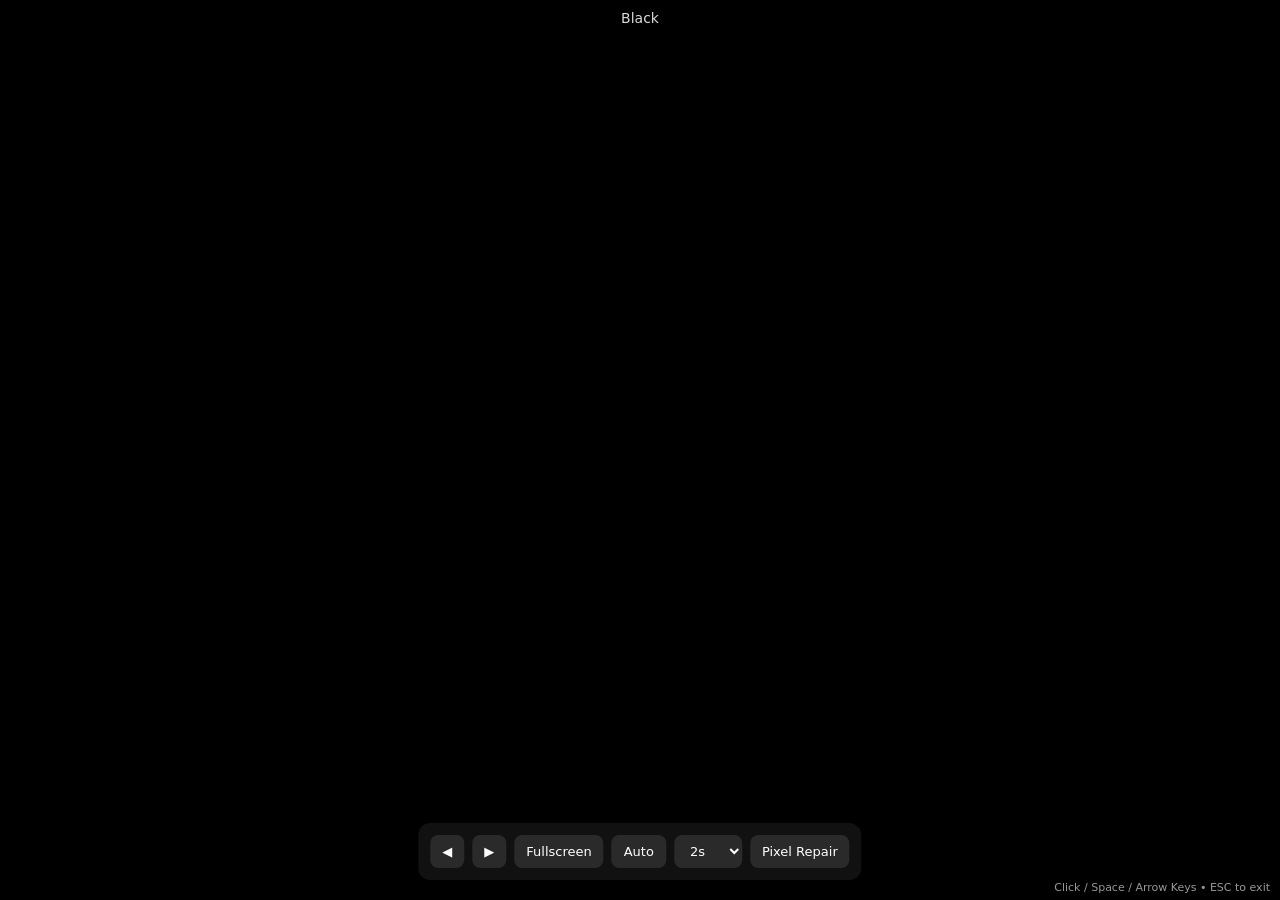
<file: dead-pixel-tester.html>
<!DOCTYPE html>
<html lang="en">
<head>
<meta charset="UTF-8">
<meta name="viewport" content="width=device-width, initial-scale=1.0">
<title>Dead Pixel Tester – Screen Test Tool</title>

<style>
:root {
  --panel-bg: rgba(20, 20, 20, 0.85);
  --btn-bg: #2a2a2a;
  --btn-hover: #444;
  --text: #ffffff;
}

* {
  box-sizing: border-box;
  margin: 0;
  padding: 0;
  font-family: system-ui, -apple-system, BlinkMacSystemFont, sans-serif;
}

body {
  background: black;
  color: var(--text);
  overflow: hidden;
}

/* Test Area */
#testArea {
  width: 100vw;
  height: 100vh;
  background: black;
  transition: background 0.25s ease;
}

/* Color Label */
#colorLabel {
  position: fixed;
  top: 10px;
  left: 50%;
  transform: translateX(-50%);
  font-size: 14px;
  opacity: 0.85;
  z-index: 20;
}

/* Control Panel */
#controls {
  position: fixed;
  bottom: 20px;
  left: 50%;
  transform: translateX(-50%);
  background: var(--panel-bg);
  padding: 12px;
  border-radius: 12px;
  display: flex;
  gap: 8px;
  flex-wrap: wrap;
  z-index: 20;
}

button, select {
  background: var(--btn-bg);
  color: var(--text);
  border: none;
  padding: 8px 12px;
  border-radius: 8px;
  cursor: pointer;
  font-size: 13px;
}

button:hover, select:hover {
  background: var(--btn-hover);
}

/* Pixel Repair Box */
#repairBox {
  position: fixed;
  width: 120px;
  height: 120px;
  top: 40%;
  left: 40%;
  display: none;
  cursor: move;
  z-index: 30;
}

/* Fullscreen Hint */
#hint {
  position: fixed;
  bottom: 6px;
  right: 10px;
  font-size: 11px;
  opacity: 0.6;
}
</style>
</head>

<body>

<div id="testArea"></div>
<div id="colorLabel">Black</div>

<div id="controls">
  <button onclick="prevColor()">◀</button>
  <button onclick="nextColor()">▶</button>
  <button onclick="toggleFullscreen()">Fullscreen</button>
  <button onclick="toggleAuto()">Auto</button>
  <select id="intervalSelect">
    <option value="2000">2s</option>
    <option value="5000">5s</option>
    <option value="10000">10s</option>
  </select>
  <button onclick="toggleRepair()">Pixel Repair</button>
</div>

<div id="repairBox"></div>
<div id="hint">Click / Space / Arrow Keys • ESC to exit</div>

<script>
const colors = [
  { name: "Black", value: "#000000" },
  { name: "White", value: "#ffffff" },
  { name: "Red", value: "#ff0000" },
  { name: "Green", value: "#00ff00" },
  { name: "Blue", value: "#0000ff" },
  { name: "Yellow", value: "#ffff00" },
  { name: "Cyan", value: "#00ffff" },
  { name: "Magenta", value: "#ff00ff" }
];

let index = 0;
let autoTimer = null;
let repairTimer = null;
let repairColor = 0;

const testArea = document.getElementById("testArea");
const label = document.getElementById("colorLabel");
const repairBox = document.getElementById("repairBox");

function applyColor() {
  testArea.style.background = colors[index].value;
  label.textContent = colors[index].name;
  label.style.color = index === 0 ? "#fff" : "#000";
}

function nextColor() {
  index = (index + 1) % colors.length;
  applyColor();
}

function prevColor() {
  index = (index - 1 + colors.length) % colors.length;
  applyColor();
}

function toggleFullscreen() {
  if (!document.fullscreenElement) {
    document.documentElement.requestFullscreen();
  } else {
    document.exitFullscreen();
  }
}

function toggleAuto() {
  if (autoTimer) {
    clearInterval(autoTimer);
    autoTimer = null;
  } else {
    const interval = document.getElementById("intervalSelect").value;
    autoTimer = setInterval(nextColor, interval);
  }
}

function toggleRepair() {
  if (repairTimer) {
    clearInterval(repairTimer);
    repairTimer = null;
    repairBox.style.display = "none";
  } else {
    repairBox.style.display = "block";
    repairTimer = setInterval(() => {
      const rgb = ["#ff0000", "#00ff00", "#0000ff"];
      repairBox.style.background = rgb[repairColor % 3];
      repairColor++;
    }, 80);
  }
}

/* Click anywhere to change color */
testArea.addEventListener("click", nextColor);

/* Keyboard controls */
document.addEventListener("keydown", e => {
  if (e.key === "ArrowRight" || e.key === " ") nextColor();
  if (e.key === "ArrowLeft") prevColor();
});

/* Drag repair box */
let drag = false;
repairBox.addEventListener("mousedown", () => drag = true);
document.addEventListener("mouseup", () => drag = false);
document.addEventListener("mousemove", e => {
  if (drag) {
    repairBox.style.left = e.clientX - 60 + "px";
    repairBox.style.top = e.clientY - 60 + "px";
  }
});

applyColor();
</script>

</body>
</html>
</file>
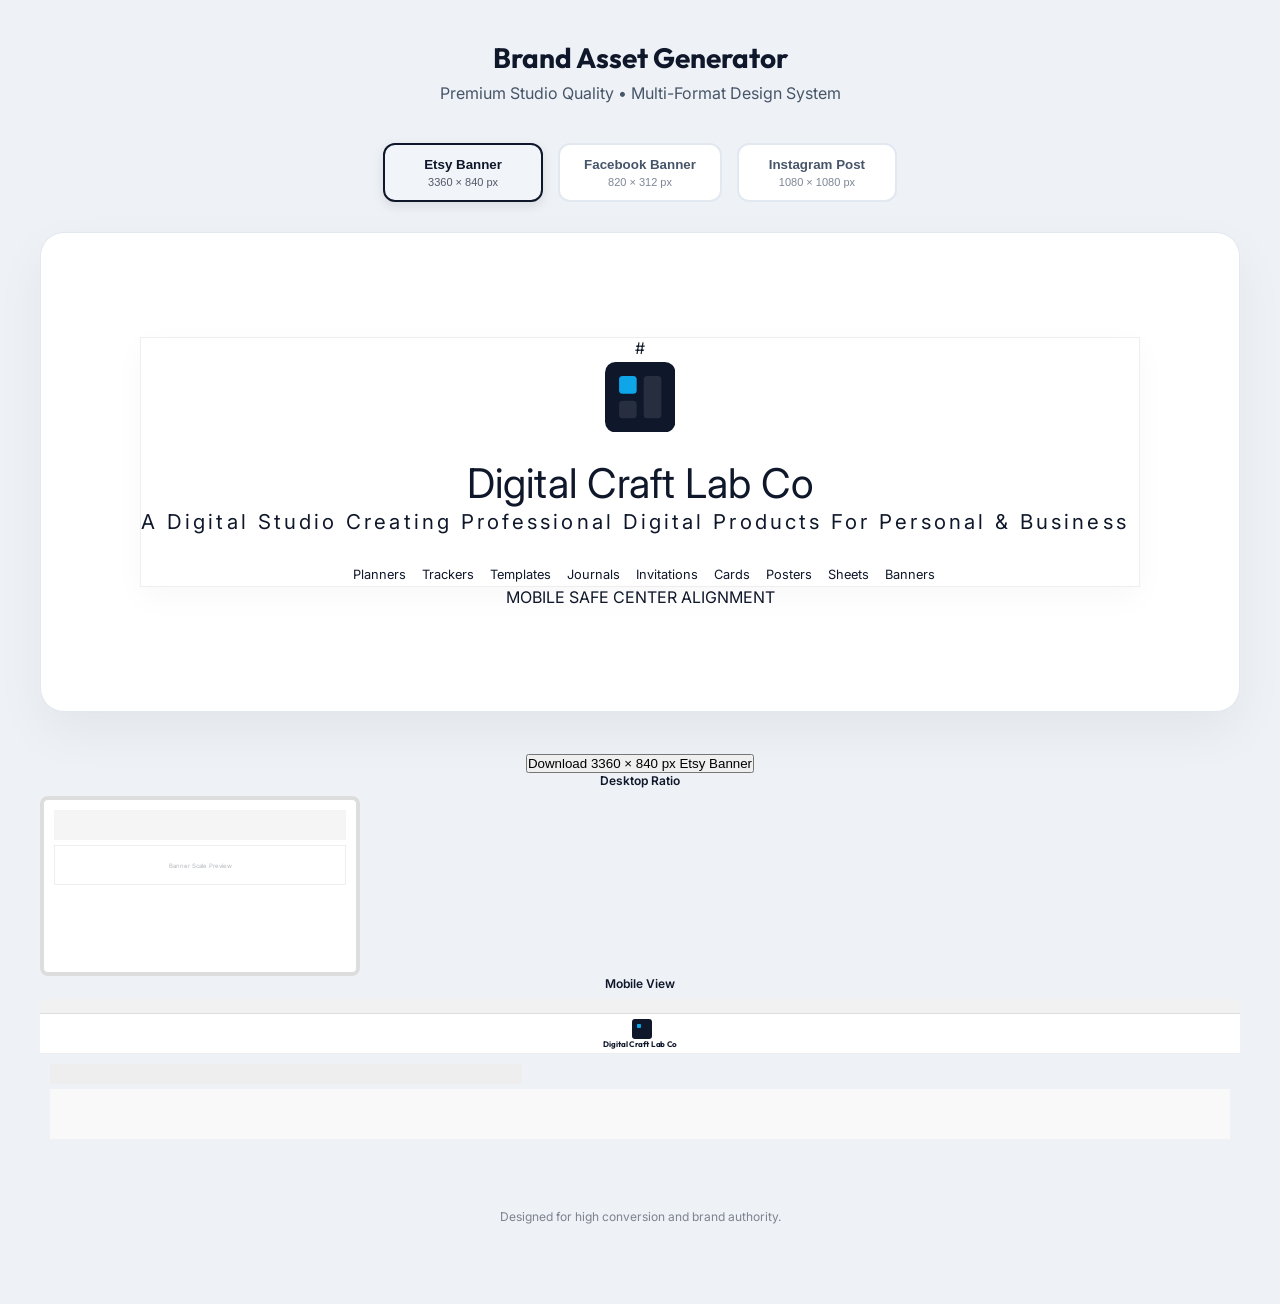
<file: etsy-banner-designer.html>
<!DOCTYPE html>
<html lang="en">

<head>
    <meta charset="UTF-8">
    <meta name="viewport" content="width=device-width, initial-scale=1.0">
    <title>Etsy Banner Designer | Digital Craft Lab Co</title>
    <link rel="preconnect" href="https://fonts.googleapis.com">
    <link rel="preconnect" href="https://fonts.gstatic.com" crossorigin>
    <link
        href="https://fonts.googleapis.com/css2?family=Outfit:wght@300;400;600;700&family=Inter:wght@400;500;600&display=swap"
        rel="stylesheet">
    <style>
        :root {
            --navy: #0F172A;
            --accent: #0EA5E9;
            --white: #FFFFFF;
            --bg: #F8FAFC;
            --gray-200: #E2E8F0;
            --gray-600: #475569;
        }

        * {
            margin: 0;
            padding: 0;
            box-sizing: border-box;
        }

        body {
            font-family: 'Inter', sans-serif;
            background: #EEF2F6;
            padding: 40px;
            color: var(--navy);
            display: flex;
            flex-direction: column;
            align-items: center;
        }

        .ui-container {
            max-width: 1200px;
            width: 100%;
            text-align: center;
        }

        header {
            margin-bottom: 40px;
        }

        h1 {
            font-family: 'Outfit', sans-serif;
            font-size: 28px;
            margin-bottom: 8px;
        }

        p.subtitle {
            color: var(--gray-600);
            font-size: 16px;
        }

        /* Mobile Banner Crop (Original Helper) */
        .mobile-banner-crop {
            width: 100%;
            height: 60px;
            background: #fff;
            border-bottom: 1px solid #ddd;
            display: flex;
            align-items: center;
            justify-content: center;
            transform: scale(0.6);
        }

        canvas {
            display: none;
        }

        .format-selector {
            display: flex;
            justify-content: center;
            gap: 15px;
            margin-bottom: 30px;
        }

        .format-btn {
            background: white;
            border: 2px solid var(--gray-200);
            padding: 12px 24px;
            border-radius: 12px;
            cursor: pointer;
            font-weight: 600;
            transition: 0.3s;
            color: var(--gray-600);
            display: flex;
            flex-direction: column;
            align-items: center;
            gap: 4px;
            min-width: 160px;
        }

        .format-btn:hover {
            border-color: var(--accent);
            transform: translateY(-2px);
        }

        .format-btn span:last-child {
            font-size: 11px;
            font-weight: 400;
            opacity: 0.7;
        }

        .format-btn.active {
            border-color: var(--navy);
            color: var(--navy);
            background: #f1f5f9;
            box-shadow: 0 4px 12px rgba(15, 23, 42, 0.1);
        }

        /* Banner Preview Window (Dynamic) */
        .banner-preview-wrapper {
            width: 100%;
            background: white;
            padding: 60px 40px;
            border-radius: 24px;
            box-shadow: 0 20px 50px rgba(0, 0, 0, 0.05);
            margin-bottom: 40px;
            overflow: hidden;
            border: 1px solid var(--gray-200);
            display: flex;
            flex-direction: column;
            align-items: center;
            min-height: 480px;
            justify-content: center;
        }

        .banner-container {
            position: relative;
            background: var(--white);
            border: 1px solid #eee;
            box-shadow: 0 10px 30px rgba(0, 0, 0, 0.03);
            overflow: hidden;
            display: flex;
            flex-direction: column;
            align-items: center;
            justify-content: center;
            transition: all 0.5s cubic-bezier(0.4, 0, 0.2, 1);
        }

        /* Aspect Ratios for Preview - Responsive Scaling */
        .ratio-etsy {
            width: 100%;
            max-width: 1000px;
            aspect-ratio: 4 / 1;
        }

        .ratio-fb {
            width: 100%;
            max-width: 820px;
            aspect-ratio: 820 / 312;
        }

        .ratio-ig {
            width: 100%;
            max-width: 500px;
            aspect-ratio: 1 / 1;
        }

        .banner-preview-content {
            width: 100%;
            height: 100%;
            display: flex;
            flex-direction: column;
            align-items: center;
            justify-content: center;
            position: relative;
            z-index: 2;
        }

        #preview-tagline {
            text-align: center;
            max-width: 80%;
            line-height: 1.4;
        }

        .keyword-strip {
            display: flex;
            flex-wrap: nowrap;
            justify-content: center;
            gap: 8px;
            padding: 0 40px;
            width: 100%;
            overflow: hidden;
        }

        .keyword-strip span {
            white-space: nowrap;
        }

        #device-preview-section {
            transition: opacity 0.5s, transform 0.5s;
        }

        #device-preview-section.hidden {
            display: none !important;
            opacity: 0;
            pointer-events: none;
        }
    </style>
</head>

<body>

    <div class="ui-container">
        <header>
            <h1>Brand Asset Generator</h1>
            <p class="subtitle">Premium Studio Quality • Multi-Format Design System</p>
        </header>

        <div class="format-selector">
            <button class="format-btn active" onclick="setFormat('etsy')" id="btn-etsy">
                <span>Etsy Banner</span>
                <span>3360 × 840 px</span>
            </button>
            <button class="format-btn" onclick="setFormat('fb')" id="btn-fb">
                <span>Facebook Banner</span>
                <span>820 × 312 px</span>
            </button>
            <button class="format-btn" onclick="setFormat('ig')" id="btn-ig">
                <span>Instagram Post</span>
                <span>1080 × 1080 px</span>
            </button>
        </div>

        <div class="banner-preview-wrapper">
            <div class="banner-container ratio-etsy" id="banner-design">
                <div class="accent-line-top"></div>
                <div class="grid-detail">#</div>

                <div class="banner-preview-content">
                    <div class="banner-icon" id="preview-icon">
                        <svg viewBox="0 0 100 100" fill="none" xmlns="http://www.w3.org/2000/svg">
                            <rect width="100" height="100" rx="15" fill="#0F172A" />
                            <rect x="20" y="20" width="25" height="25" rx="5" fill="#0EA5E9" />
                            <rect x="55" y="20" width="25" height="60" rx="5" fill="white" fill-opacity="0.1" />
                            <rect x="20" y="55" width="25" height="25" rx="5" fill="white" fill-opacity="0.1" />
                        </svg>
                    </div>

                    <div class="banner-title" id="preview-title">Digital Craft Lab Co</div>
                    <div class="banner-tagline" id="preview-tagline">A Digital Studio Creating Professional Digital
                        Products For
                        Personal & Business Use</div>

                    <div class="keyword-strip" id="preview-keywords">
                        <div class="separator"></div>
                        <span>Planners</span>
                        <div class="separator"></div>
                        <span>Trackers</span>
                        <div class="separator"></div>
                        <span>Templates</span>
                        <div class="separator"></div>
                        <span>Journals</span>
                        <div class="separator"></div>
                        <span>Invitations</span>
                        <div class="separator"></div>
                        <span>Cards</span>
                        <div class="separator"></div>
                        <span>Posters</span>
                        <div class="separator"></div>
                        <span>Sheets</span>
                        <div class="separator"></div>
                        <span>Banners</span>
                    </div>
                </div>
            </div>
            <p class="safe-area-label" id="safe-area-text">MOBILE SAFE CENTER ALIGNMENT</p>
        </div>

        <button class="btn-download" onclick="exportCurrentFormat()">
            <span id="download-text">Download 3360 × 840 px Banner</span>
        </button>

        <div class="device-preview" id="device-preview-section">
            <div style="text-align: center;">
                <p style="font-size: 12px; margin-bottom: 8px; font-weight: 600;">Desktop Ratio</p>
                <div
                    style="width: 320px; height: 180px; background: #fff; border: 4px solid #ddd; border-radius: 8px; padding: 10px;">
                    <div style="width: 100%; height: 30px; background: #f5f5f5; margin-bottom: 5px;"></div>
                    <div
                        style="width: 100%; height: 40px; background: #fff; border: 1px solid #eee; display: flex; align-items:center; justify-content:center;">
                        <span style="font-size: 6px; opacity: 0.3;">Banner Scale Preview</span>
                    </div>
                </div>
            </div>
            <div style="text-align: center;">
                <p style="font-size: 12px; margin-bottom: 8px; font-weight: 600;">Mobile View</p>
                <div class="mobile-preview">
                    <div style="height: 15px; background: #f1f1f1; border-bottom: 1px solid #ddd;"></div>
                    <div
                        style="height: 40px; background: #fff; border-bottom: 1px solid #eee; display: flex; align-items:center; justify-content:center;">
                        <div
                            style="transform: scale(0.2); width:100%; display: flex; flex-direction: column; align-items:center;">
                            <div class="banner-icon" style="width:80px;height:80px;margin-bottom:20px;">
                                <svg viewBox="0 0 100 100" fill="none" xmlns="http://www.w3.org/2000/svg"
                                    style="width:100px;">
                                    <rect width="100" height="100" rx="15" fill="#0F172A" />
                                    <rect x="25" y="25" width="20" height="20" rx="4" fill="#0EA5E9" />
                                </svg>
                            </div>
                            <span style="font-size: 40px; font-family: Outfit; font-weight:700;">Digital Craft Lab
                                Co</span>
                        </div>
                    </div>
                    <div style="padding: 10px;">
                        <div style="height: 20px; background: #eee; width: 40%; margin-bottom: 5px;"></div>
                        <div style="height: 50px; background: #f9f9f9; width: 100%;"></div>
                    </div>
                </div>
            </div>
        </div>

        <footer style="margin-top: 60px; padding-bottom: 40px; opacity: 0.5; font-size: 12px;">
            Designed for high conversion and brand authority.
        </footer>
    </div>

    <canvas id="exportCanvas"></canvas>

    <script>
        const formats = {
            etsy: {
                width: 3360,
                height: 840,
                ratioClass: 'ratio-etsy',
                label: 'Etsy Banner',
                filename: 'DigitalCraftLab_Etsy_Banner',
                safeText: 'MOBILE SAFE CENTER ALIGNMENT',
                scales: {
                    icon: 180,
                    title: 110,
                    tagline: 56,
                    keywords: 32,
                    taglineY: 140,
                    keywordsY: 250,
                    iconYOffset: -250,
                    titleYOffset: 50,
                    decorSize: 1500
                }
            },
            fb: {
                width: 820,
                height: 312,
                ratioClass: 'ratio-fb',
                label: 'Facebook Banner',
                filename: 'DigitalCraftLab_FB_Banner',
                safeText: 'CENTER-SAFE LAYOUT FOR MOBILE VISIBILITY',
                scales: {
                    icon: 65,
                    title: 38,
                    tagline: 18,
                    keywords: 12,
                    taglineY: 45,
                    keywordsY: 105,
                    iconYOffset: -100,
                    titleYOffset: 15,
                    decorSize: 450
                }
            },
            ig: {
                width: 1080,
                height: 1080,
                ratioClass: 'ratio-ig',
                label: 'Instagram Post',
                filename: 'DigitalCraftLab_IG_Post',
                safeText: 'STAY INSIDE SQUARE SAFE ZONE',
                scales: {
                    icon: 280,
                    title: 92,
                    tagline: 42,
                    keywords: 30,
                    taglineY: 120,
                    keywordsY: 360,
                    iconYOffset: -340,
                    titleYOffset: 30,
                    decorSize: 1600
                }
            }
        };

        let currentFormat = 'etsy';

        function setFormat(formatKey) {
            currentFormat = formatKey;
            const config = formats[formatKey];

            // Update UI
            document.querySelectorAll('.format-btn').forEach(btn => btn.classList.remove('active'));
            document.getElementById(`btn-${formatKey}`).classList.add('active');

            const container = document.getElementById('banner-design');
            container.className = `banner-container ${config.ratioClass}`;

            document.getElementById('download-text').innerText = `Download ${config.width} × ${config.height} px ${config.label}`;
            document.getElementById('safe-area-text').innerText = config.safeText;

            // Show/Hide Etsy device preview
            const deviceSection = document.getElementById('device-preview-section');
            if (formatKey === 'etsy') {
                deviceSection.classList.remove('hidden');
            } else {
                deviceSection.classList.add('hidden');
            }

            // Adjust Preview CSS scales to match the new container
            updatePreviewStyles(formatKey);
        }

        function updatePreviewStyles(formatKey) {
            const config = formats[formatKey];
            const title = document.getElementById('preview-title');
            const tagline = document.getElementById('preview-tagline');
            const keywords = document.getElementById('preview-keywords');
            const icon = document.getElementById('preview-icon');

            // Container relative scaling for preview
            const baseSize = formatKey === 'ig' ? 500 : 1000;
            const sf = baseSize / (formatKey === 'ig' ? 100 : 100); // Scale factor helper

            if (formatKey === 'etsy') {
                title.style.fontSize = '3.2vw';
                tagline.style.fontSize = '1.6vw';
                keywords.style.fontSize = '1vw';
                icon.style.width = '5.5vw';
                icon.style.height = '5.5vw';
                tagline.style.letterSpacing = '0.15em';
                icon.style.marginBottom = '2vw';
                tagline.style.marginBottom = '2.4vw';
                tagline.style.maxWidth = '100%';
                tagline.style.whiteSpace = 'nowrap';
            } else if (formatKey === 'fb') {
                title.style.fontSize = '4.6vw';
                tagline.style.fontSize = '2.2vw';
                keywords.style.fontSize = '1.4vw';
                icon.style.width = '8vw';
                icon.style.height = '8vw';
                tagline.style.letterSpacing = '0.05em';
                icon.style.marginBottom = '1.2vw';
                tagline.style.marginBottom = '2vw';
                tagline.style.maxWidth = '85%';
            } else if (formatKey === 'ig') {
                title.style.fontSize = '8.5vw';
                tagline.style.fontSize = '3.8vw';
                keywords.style.fontSize = '2.8vw';
                icon.style.width = '26vw';
                icon.style.height = '26vw';
                tagline.style.letterSpacing = '0.05em';
                icon.style.marginBottom = '4vw';
                tagline.style.marginBottom = '6vw';
                tagline.style.maxWidth = '80%';
            }
        }

        function wrapText(ctx, text, x, y, maxWidth, lineHeight) {
            const words = text.split(' ');
            let line = '';
            let testLine = '';
            let lineCount = 0;
            const lines = [];

            for (let n = 0; n < words.length; n++) {
                testLine = line + words[n] + ' ';
                const metrics = ctx.measureText(testLine);
                const testWidth = metrics.width;
                if (testWidth > maxWidth && n > 0) {
                    lines.push(line);
                    line = words[n] + ' ';
                } else {
                    line = testLine;
                }
            }
            lines.push(line);

            for (let i = 0; i < lines.length; i++) {
                ctx.fillText(lines[i].trim(), x, y + (i * lineHeight));
            }
            return lines.length * lineHeight;
        }

        function exportCurrentFormat() {
            const config = formats[currentFormat];
            const canvas = document.getElementById('exportCanvas');
            const ctx = canvas.getContext('2d');
            const W = config.width;
            const H = config.height;

            canvas.width = W;
            canvas.height = H;

            // Draw Process
            ctx.fillStyle = "#FFFFFF";
            ctx.fillRect(0, 0, W, H);

            // Accent Top
            ctx.fillStyle = "#0F172A";
            ctx.fillRect(0, 0, W, Math.max(8, Math.round(H * 0.015)));

            document.fonts.ready.then(() => {
                const centerX = W / 2;
                const centerY = H / 2;
                const s = config.scales;

                // Grid Decor (# Background) - Calibrated per format
                ctx.fillStyle = "rgba(15, 23, 42, 0.035)";
                ctx.font = `bold ${s.decorSize}px sans-serif`;
                ctx.textAlign = "left";
                ctx.fillText("#", W * 0.65, currentFormat === 'etsy' ? H * 1.3 : H * 1.1);

                // Draw Icon
                const iconX = centerX - (s.icon / 2);
                const iconY = centerY + s.iconYOffset;

                ctx.fillStyle = "#0F172A";
                roundRect(ctx, iconX, iconY, s.icon, s.icon, s.icon * 0.15);

                ctx.fillStyle = "#0EA5E9";
                roundRect(ctx, iconX + (s.icon * 0.22), iconY + (s.icon * 0.22), s.icon * 0.27, s.icon * 0.27, s.icon * 0.05);

                ctx.fillStyle = "rgba(255, 255, 255, 0.1)";
                roundRect(ctx, iconX + (s.icon * 0.58), iconY + (s.icon * 0.22), s.icon * 0.25, s.icon * 0.66, s.icon * 0.05);
                roundRect(ctx, iconX + (s.icon * 0.22), iconY + (s.icon * 0.58), s.icon * 0.25, s.icon * 0.3, s.icon * 0.05);

                // Title
                ctx.fillStyle = "#0F172A";
                ctx.textAlign = "center";
                ctx.font = `bold ${s.title}px Outfit, sans-serif`;
                ctx.fillText("Digital Craft Lab Co", centerX, centerY + s.titleYOffset);

                // Tagline Drawing
                ctx.font = `300 ${s.tagline}px Inter, sans-serif`;
                ctx.letterSpacing = (currentFormat === 'etsy') ? "15px" : "4px";
                ctx.fillStyle = "#475569";
                const taglineText = "A Digital Studio Creating Professional Digital Products For Personal & Business Use";

                if (currentFormat === 'etsy') {
                    // Force Etsy tagline on a single line with auto-scaling
                    let currentTaglineSize = s.tagline;
                    let maxW = W * 0.95;
                    ctx.font = `300 ${currentTaglineSize}px Inter, sans-serif`;
                    let tw = ctx.measureText(taglineText).width;

                    while (tw > maxW && currentTaglineSize > 20) {
                        currentTaglineSize -= 2;
                        ctx.font = `300 ${currentTaglineSize}px Inter, sans-serif`;
                        tw = ctx.measureText(taglineText).width;
                    }
                    ctx.fillText(taglineText, centerX, centerY + s.taglineY);
                } else {
                    // Wrap for FB/IG
                    const maxTaglineWidth = W * 0.85;
                    wrapText(ctx, taglineText, centerX, centerY + s.taglineY, maxTaglineWidth, s.tagline * 1.4);
                }
                ctx.letterSpacing = "0px";

                // Keyword Strip
                const keywords = ["Planners", "Trackers", "Templates", "Journals", "Invitations", "Cards", "Posters", "Sheets", "Banners"];
                let keywordFontSize = s.keywords;
                ctx.font = `600 ${keywordFontSize}px Inter, sans-serif`;
                ctx.fillStyle = "rgba(71, 85, 105, 0.6)";

                // Single-line Keyword Drawing with Auto-Scaling
                let currentY = centerY + s.keywordsY;
                let dotGap = keywordFontSize * 1.8;
                const maxKeywordsWidth = W * 0.95;

                const calculateTotalWidth = (fSize) => {
                    ctx.font = `600 ${fSize}px Inter, sans-serif`;
                    let totalW = fSize * 1.8; // Initial leading dot gap
                    keywords.forEach((word, i) => {
                        totalW += ctx.measureText(word.toUpperCase()).width;
                        if (i < keywords.length - 1) totalW += fSize * 1.8;
                    });
                    return totalW;
                };

                // Auto-scale font size if needed
                let currentW = calculateTotalWidth(keywordFontSize);
                while (currentW > maxKeywordsWidth && keywordFontSize > 8) {
                    keywordFontSize -= 1;
                    currentW = calculateTotalWidth(keywordFontSize);
                }

                const finalDotGap = keywordFontSize * 1.8;
                ctx.font = `600 ${keywordFontSize}px Inter, sans-serif`;
                let sx = centerX - (currentW / 2);

                // Leading Dot
                ctx.fillStyle = "#0EA5E9";
                ctx.beginPath();
                ctx.arc(sx + (finalDotGap / 2), currentY - (keywordFontSize * 0.3), keywordFontSize * 0.18, 0, Math.PI * 2);
                ctx.fill();
                sx += finalDotGap;

                keywords.forEach((word, i) => {
                    ctx.fillStyle = "rgba(71, 85, 105, 0.6)";
                    ctx.textAlign = "left";
                    ctx.fillText(word.toUpperCase(), sx, currentY);
                    sx += ctx.measureText(word.toUpperCase()).width;

                    if (i < keywords.length - 1) {
                        ctx.fillStyle = "#0EA5E9";
                        ctx.beginPath();
                        ctx.arc(sx + (finalDotGap / 2), currentY - (keywordFontSize * 0.3), keywordFontSize * 0.18, 0, Math.PI * 2);
                        ctx.fill();
                        sx += finalDotGap;
                    }
                });

                // Download
                const link = document.createElement('a');
                link.download = `${config.filename}_${config.width}x${config.height}.png`;
                link.href = canvas.toDataURL('image/png', 1.0);
                link.click();
            });
        }

        function roundRect(ctx, x, y, width, height, radius) {
            ctx.beginPath();
            ctx.moveTo(x + radius, y);
            ctx.lineTo(x + width - radius, y);
            ctx.quadraticCurveTo(x + width, y, x + width, y + radius);
            ctx.lineTo(x + width, y + height - radius);
            ctx.quadraticCurveTo(x + width, y + height, x + width - radius, y + height);
            ctx.lineTo(x + radius, y + height);
            ctx.quadraticCurveTo(x, y + height, x, y + height - radius);
            ctx.lineTo(x, y + radius);
            ctx.quadraticCurveTo(x, y, x + radius, y);
            ctx.closePath();
            ctx.fill();
        }

        // Initialize
        document.addEventListener('DOMContentLoaded', () => {
            setFormat('etsy');
        });
    </script>
</body>

</html>
</file>
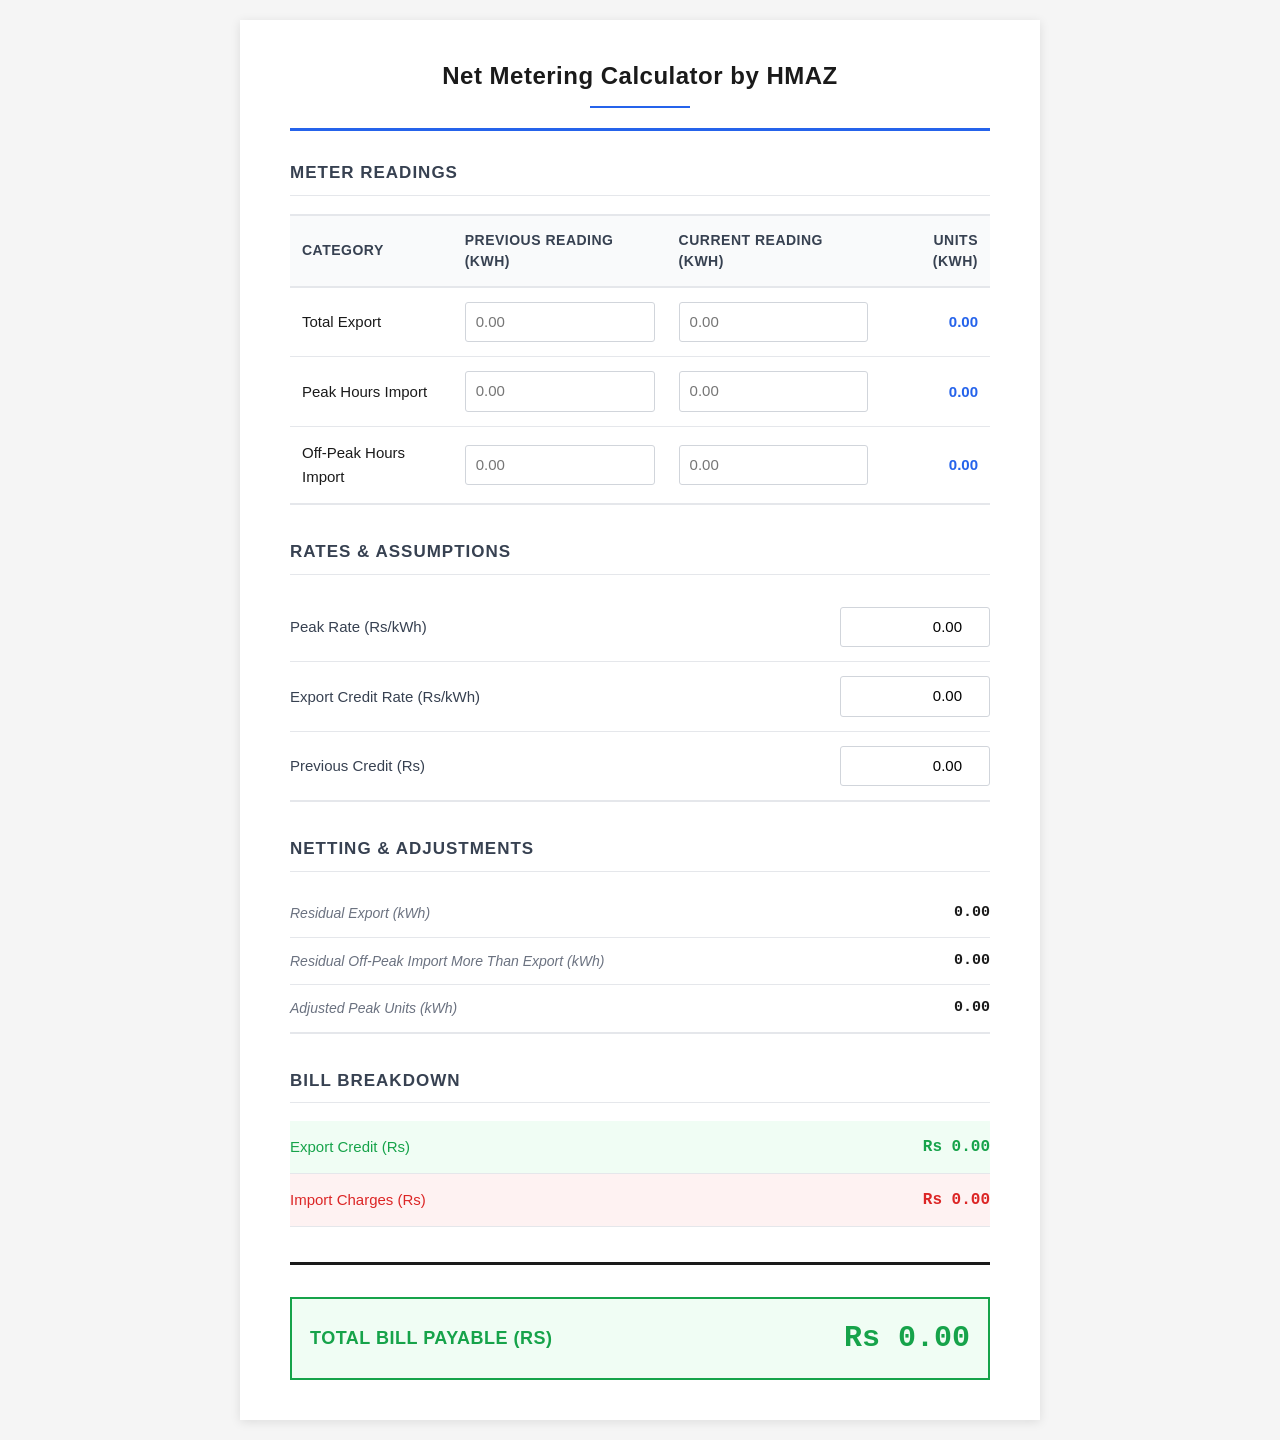
<file: net-metering-calculator.html>
<!DOCTYPE html>
<html lang="en">
<head>
    <meta charset="UTF-8">
    <meta name="viewport" content="width=device-width, initial-scale=1.0">
    <title>Net Metering Bill Calculator by HMAZ</title>
    <style>
        * {
            margin: 0;
            padding: 0;
            box-sizing: border-box;
        }

        body {
            font-family: -apple-system, BlinkMacSystemFont, 'Segoe UI', 'Roboto', 'Inter', sans-serif;
            background: #f5f5f5;
            color: #1a1a1a;
            font-size: 16px;
            line-height: 1.7;
            padding: 20px;
        }

        .bill-container {
            max-width: 800px;
            margin: 0 auto;
            background: #ffffff;
            box-shadow: 0 2px 10px rgba(0, 0, 0, 0.1);
            padding: 40px 50px;
        }

        /* ==================== HEADER ==================== */
        .bill-header {
            text-align: center;
            border-bottom: 3px solid #2563eb;
            padding-bottom: 20px;
            margin-bottom: 30px;
        }

        .bill-header h1 {
            font-size: 24px;
            font-weight: 600;
            color: #1a1a1a;
            letter-spacing: 0.5px;
            margin-bottom: 8px;
            line-height: 1.3;
        }

        .bill-header::after {
            content: '';
            display: block;
            width: 100px;
            height: 2px;
            background: #2563eb;
            margin: 15px auto 0;
        }

        /* ==================== SECTION DIVIDERS ==================== */
        .section {
            margin-bottom: 35px;
        }

        .section-title {
            font-size: 17px;
            font-weight: 700;
            color: #374151;
            text-transform: uppercase;
            letter-spacing: 1px;
            margin-bottom: 18px;
            padding-bottom: 10px;
            border-bottom: 1px solid #e5e7eb;
            line-height: 1.4;
        }

        /* ==================== METER READINGS TABLE ==================== */
        .bill-table {
            width: 100%;
            border-collapse: collapse;
            margin-bottom: 20px;
            font-size: 15px;
        }

        .bill-table thead {
            background: #f9fafb;
            border-top: 2px solid #e5e7eb;
            border-bottom: 2px solid #e5e7eb;
        }

        .bill-table th {
            padding: 14px 12px;
            text-align: left;
            font-weight: 600;
            color: #374151;
            font-size: 14px;
            text-transform: uppercase;
            letter-spacing: 0.5px;
            line-height: 1.5;
        }

        .bill-table th:last-child {
            text-align: right;
        }

        .bill-table td {
            padding: 14px 12px;
            border-bottom: 1px solid #e5e7eb;
            color: #1a1a1a;
            line-height: 1.6;
        }

        .bill-table td:last-child {
            text-align: right;
            font-weight: 600;
            color: #2563eb;
        }

        .bill-table tbody tr:last-child td {
            border-bottom: 2px solid #e5e7eb;
        }

        .bill-table input {
            width: 100%;
            padding: 8px 10px;
            border: 1px solid #d1d5db;
            border-radius: 3px;
            font-size: 15px;
            font-family: inherit;
            background: #ffffff;
            transition: border-color 0.2s;
            line-height: 1.5;
        }

        .bill-table input:focus {
            outline: none;
            border-color: #2563eb;
            box-shadow: 0 0 0 2px rgba(37, 99, 235, 0.1);
        }

        .units-display {
            font-weight: 600;
            color: #2563eb;
            font-size: 15px;
        }

        /* ==================== RATES ROWS ==================== */
        .bill-row {
            display: flex;
            justify-content: space-between;
            align-items: center;
            padding: 14px 0;
            border-bottom: 1px solid #e5e7eb;
        }

        .bill-row:last-child {
            border-bottom: 2px solid #e5e7eb;
        }

        .bill-row-label {
            font-size: 15px;
            color: #374151;
            font-weight: 500;
            line-height: 1.6;
        }

        .bill-row-value {
            font-size: 15px;
            color: #1a1a1a;
            font-weight: 600;
            line-height: 1.6;
        }

        .bill-row input {
            width: 150px;
            padding: 8px 12px;
            border: 1px solid #d1d5db;
            border-radius: 3px;
            font-size: 15px;
            font-family: inherit;
            text-align: right;
            background: #ffffff;
            transition: border-color 0.2s;
            line-height: 1.5;
        }

        .bill-row input:focus {
            outline: none;
            border-color: #2563eb;
            box-shadow: 0 0 0 2px rgba(37, 99, 235, 0.1);
        }

        /* ==================== NETTING RESULTS ==================== */
        .result-row {
            display: flex;
            justify-content: space-between;
            align-items: center;
            padding: 12px 0;
            border-bottom: 1px solid #e5e7eb;
        }

        .result-row:last-child {
            border-bottom: 2px solid #e5e7eb;
        }

        .result-label {
            font-size: 14px;
            color: #6b7280;
            font-style: italic;
            line-height: 1.6;
        }

        .result-value {
            font-size: 15px;
            color: #1a1a1a;
            font-weight: 600;
            font-family: 'Courier New', monospace;
            line-height: 1.5;
        }

        /* ==================== BILL BREAKDOWN ==================== */
        .breakdown-row {
            display: flex;
            justify-content: space-between;
            align-items: center;
            padding: 14px 0;
            border-bottom: 1px solid #e5e7eb;
        }

        .breakdown-row.credit {
            background: #f0fdf4;
        }

        .breakdown-row.charge {
            background: #fef2f2;
        }

        .breakdown-label {
            font-size: 15px;
            color: #374151;
            font-weight: 500;
            line-height: 1.6;
        }

        .breakdown-label.credit-label {
            color: #16a34a;
        }

        .breakdown-label.charge-label {
            color: #dc2626;
        }

        .breakdown-value {
            font-size: 16px;
            font-weight: 600;
            font-family: 'Courier New', monospace;
            line-height: 1.5;
        }

        .breakdown-value.credit-value {
            color: #16a34a;
        }

        .breakdown-value.charge-value {
            color: #dc2626;
        }

        /* ==================== FINAL TOTAL ==================== */
        .total-section {
            margin-top: 30px;
            padding-top: 20px;
            border-top: 3px solid #1a1a1a;
        }

        .total-row {
            display: flex;
            justify-content: space-between;
            align-items: center;
            padding: 20px 18px;
            background: #f9fafb;
            border: 2px solid #1a1a1a;
            margin-top: 12px;
        }

        .total-label {
            font-size: 18px;
            font-weight: 700;
            color: #1a1a1a;
            text-transform: uppercase;
            letter-spacing: 0.5px;
            line-height: 1.4;
        }

        .total-value {
            font-size: 30px;
            font-weight: 700;
            color: #1a1a1a;
            font-family: 'Courier New', monospace;
            line-height: 1.3;
        }

        .total-row.zero {
            background: #f0fdf4;
            border-color: #16a34a;
        }

        .total-row.zero .total-label,
        .total-row.zero .total-value {
            color: #16a34a;
        }

        .total-row.positive {
            background: #fef2f2;
            border-color: #dc2626;
        }

        .total-row.positive .total-label,
        .total-row.positive .total-value {
            color: #dc2626;
        }

        /* ==================== ANIMATIONS ==================== */
        @keyframes countUp {
            from {
                opacity: 0.6;
            }
            to {
                opacity: 1;
            }
        }

        .animate-count {
            animation: countUp 0.3s ease-out;
        }

        /* ==================== RESPONSIVE ==================== */
        @media (max-width: 768px) {
            body {
                font-size: 15px;
            }

            .bill-container {
                padding: 25px 20px;
            }

            .bill-header h1 {
                font-size: 20px;
            }

            .section-title {
                font-size: 16px;
            }

            .bill-table {
                font-size: 14px;
            }

            .bill-table th {
                font-size: 12px;
                padding: 12px 8px;
            }

            .bill-table td {
                padding: 12px 8px;
            }

            .bill-table input {
                font-size: 14px;
            }

            .bill-row-label,
            .bill-row input {
                font-size: 14px;
            }

            .result-label {
                font-size: 13px;
            }

            .result-value {
                font-size: 14px;
            }

            .breakdown-label {
                font-size: 14px;
            }

            .breakdown-value {
                font-size: 15px;
            }

            .total-label {
                font-size: 16px;
            }

            .total-value {
                font-size: 24px;
            }
        }

        @media print {
            body {
                background: white;
                padding: 0;
            }

            .bill-container {
                box-shadow: none;
                padding: 20px;
            }
        }
    </style>
</head>
<body>
    <div class="bill-container">
        <!-- HEADER -->
        <div class="bill-header">
            <h1>Net Metering Calculator by HMAZ</h1>
        </div>

        <!-- METER READINGS -->
        <div class="section">
            <div class="section-title">Meter Readings</div>
            <table class="bill-table">
                <thead>
                    <tr>
                        <th>Category</th>
                        <th>Previous Reading (kWh)</th>
                        <th>Current Reading (kWh)</th>
                        <th>Units (kWh)</th>
                    </tr>
                </thead>
                <tbody>
                    <tr>
                        <td>Total Export</td>
                        <td><input type="number" id="exportPrev" step="0.01" min="0" placeholder="0.00"></td>
                        <td><input type="number" id="exportCurr" step="0.01" min="0" placeholder="0.00"></td>
                        <td><span class="units-display" id="exportUnits">0.00</span></td>
                    </tr>
                    <tr>
                        <td>Peak Hours Import</td>
                        <td><input type="number" id="peakPrev" step="0.01" min="0" placeholder="0.00"></td>
                        <td><input type="number" id="peakCurr" step="0.01" min="0" placeholder="0.00"></td>
                        <td><span class="units-display" id="peakUnits">0.00</span></td>
                    </tr>
                    <tr>
                        <td>Off-Peak Hours Import</td>
                        <td><input type="number" id="offpeakPrev" step="0.01" min="0" placeholder="0.00"></td>
                        <td><input type="number" id="offpeakCurr" step="0.01" min="0" placeholder="0.00"></td>
                        <td><span class="units-display" id="offpeakUnits">0.00</span></td>
                    </tr>
                </tbody>
            </table>
        </div>

        <!-- RATES & ASSUMPTIONS -->
        <div class="section">
            <div class="section-title">Rates & Assumptions</div>
            <div class="bill-row">
                <div class="bill-row-label">Peak Rate (Rs/kWh)</div>
                <input type="number" id="peakRate" step="0.01" min="0" value="0.00" placeholder="0.00">
            </div>
            <div class="bill-row">
                <div class="bill-row-label">Export Credit Rate (Rs/kWh)</div>
                <input type="number" id="exportRate" step="0.01" min="0" value="0.00" placeholder="0.00">
            </div>
            <div class="bill-row">
                <div class="bill-row-label">Previous Credit (Rs)</div>
                <input type="number" id="previousCredit" step="0.01" min="0" value="0.00" placeholder="0.00">
            </div>
        </div>

        <!-- NETTING & ADJUSTMENTS -->
        <div class="section">
            <div class="section-title">Netting & Adjustments</div>
            <div class="result-row">
                <div class="result-label">Residual Export (kWh)</div>
                <div class="result-value" id="residualExport">0.00</div>
            </div>
            <div class="result-row">
                <div class="result-label">Residual Off-Peak Import More Than Export (kWh)</div>
                <div class="result-value" id="residualOffpeak">0.00</div>
            </div>
            <div class="result-row">
                <div class="result-label">Adjusted Peak Units (kWh)</div>
                <div class="result-value" id="adjustedPeak">0.00</div>
            </div>
        </div>

        <!-- BILL BREAKDOWN -->
        <div class="section">
            <div class="section-title">Bill Breakdown</div>
            <div class="breakdown-row credit">
                <div class="breakdown-label credit-label">Export Credit (Rs)</div>
                <div class="breakdown-value credit-value" id="exportCredit">Rs 0.00</div>
            </div>
            <div class="breakdown-row charge">
                <div class="breakdown-label charge-label">Import Charges (Rs)</div>
                <div class="breakdown-value charge-value" id="importCharges">Rs 0.00</div>
            </div>
        </div>

        <!-- FINAL TOTAL -->
        <div class="total-section">
            <div class="total-row" id="totalBillContainer">
                <div class="total-label">Total Bill Payable (Rs)</div>
                <div class="total-value" id="totalBill">Rs 0.00</div>
            </div>
        </div>
    </div>

    <script>
        /**
         * ⚡ NET METERING ELECTRICITY BILL CALCULATOR
         * Replicates Google Sheets net-metering calculation logic exactly
         */

        // ==================== STATE MANAGEMENT ====================
        const state = {
            exportPrev: 0,
            exportCurr: 0,
            peakPrev: 0,
            peakCurr: 0,
            offpeakPrev: 0,
            offpeakCurr: 0,
            peakRate: 0,
            exportRate: 0,
            previousCredit: 0
        };

        // ==================== DOM ELEMENTS ====================
        const elements = {
            // Meter readings inputs
            exportPrev: document.getElementById('exportPrev'),
            exportCurr: document.getElementById('exportCurr'),
            peakPrev: document.getElementById('peakPrev'),
            peakCurr: document.getElementById('peakCurr'),
            offpeakPrev: document.getElementById('offpeakPrev'),
            offpeakCurr: document.getElementById('offpeakCurr'),
            
            // Units displays
            exportUnits: document.getElementById('exportUnits'),
            peakUnits: document.getElementById('peakUnits'),
            offpeakUnits: document.getElementById('offpeakUnits'),
            
            // Rates
            peakRate: document.getElementById('peakRate'),
            exportRate: document.getElementById('exportRate'),
            
            // Netting results
            residualExport: document.getElementById('residualExport'),
            residualOffpeak: document.getElementById('residualOffpeak'),
            adjustedPeak: document.getElementById('adjustedPeak'),
            
            // Bill calculation
            exportCredit: document.getElementById('exportCredit'),
            importCharges: document.getElementById('importCharges'),
            previousCredit: document.getElementById('previousCredit'),
            totalBill: document.getElementById('totalBill'),
            totalBillContainer: document.getElementById('totalBillContainer')
        };

        // ==================== CALCULATE UNITS ====================
        /**
         * UNIT CALCULATION:
         * Formula: Units = Current Reading - Previous Reading
         * 
         * This function calculates units for each category:
         * - Total Export
         * - Peak Hours Import
         * - Off-Peak Hours Import
         * 
         * Units are displayed with animated count-up effect
         */
        function calculateUnits() {
            // Export Units
            const exportUnits = Math.max(0, state.exportCurr - state.exportPrev);
            updateAnimatedValue(elements.exportUnits, exportUnits);

            // Peak Hours Import Units
            const peakUnits = Math.max(0, state.peakCurr - state.peakPrev);
            updateAnimatedValue(elements.peakUnits, peakUnits);

            // Off-Peak Hours Import Units
            const offpeakUnits = Math.max(0, state.offpeakCurr - state.offpeakPrev);
            updateAnimatedValue(elements.offpeakUnits, offpeakUnits);

            return { exportUnits, peakUnits, offpeakUnits };
        }

        // ==================== CALCULATE NETTING ====================
        /**
         * NETTING LOGIC (EXACT GOOGLE SHEETS LOGIC):
         * 
         * Rule 1: Off-Peak Import is netted against Total Export
         * 
         * Rule 2: If Export > Off-Peak Import:
         *   - Residual Export = Export - Off-Peak Import
         *   - Residual Off-Peak Import = 0
         * 
         * Rule 3: If Off-Peak Import > Export:
         *   - Residual Off-Peak Import = Off-Peak Import - Export
         *   - Residual Export = 0
         * 
         * Rule 4: Peak Import is NEVER netted
         *   - Adjusted Peak Units = Peak Hours Import (unchanged)
         * 
         * This logic ensures that:
         * - Export energy first offsets Off-Peak consumption
         * - Only excess export (if any) earns credit
         * - Only excess Off-Peak (if any) is charged
         * - Peak consumption is always charged separately
         */
        function calculateNetting(exportUnits, peakUnits, offpeakUnits) {
            let residualExport = 0;
            let residualOffpeak = 0;
            const adjustedPeak = peakUnits; // Peak is never netted

            // Net Off-Peak against Export
            if (exportUnits > offpeakUnits) {
                // Case: Export exceeds Off-Peak consumption
                residualExport = exportUnits - offpeakUnits;
                residualOffpeak = 0;
            } else {
                // Case: Off-Peak consumption exceeds or equals Export
                residualExport = 0;
                residualOffpeak = offpeakUnits - exportUnits;
            }

            // Update UI with animated values
            updateAnimatedValue(elements.residualExport, residualExport);
            updateAnimatedValue(elements.residualOffpeak, residualOffpeak);
            updateAnimatedValue(elements.adjustedPeak, adjustedPeak);

            return { residualExport, residualOffpeak, adjustedPeak };
        }

        // ==================== CALCULATE BILL ====================
        /**
         * BILL CALCULATION (EXACT GOOGLE SHEETS FORMULAS):
         * 
         * 1. Export Credit (Rs) = Residual Export × Export Credit Rate
         *    - Only the portion of export that wasn't used to offset Off-Peak consumption
         * 
         * 2. Import Charges (Rs) = Adjusted Peak Units × Peak Rate
         *    - Peak consumption is always charged at peak rate
         * 
         * 3. Previous Credit (Rs) = User input
         *    - Any credit carried forward from previous billing period
         * 
         * 4. TOTAL BILL PAYABLE (Rs) = Import Charges - Export Credit - Previous Credit
         *    - Negative or zero result means no payment due (or credit balance)
         *    - Positive result means amount payable
         */
        function calculateBill(residualExport, residualOffpeak, adjustedPeak) {
            // Export Credit
            const exportCredit = residualExport * state.exportRate;
            updateAnimatedValue(elements.exportCredit, exportCredit, true);

            // Import Charges (Peak only, since Off-Peak is netted)
            // Note: If there's residual Off-Peak, it would be charged at Off-Peak rate
            // But based on the requirements, only Peak is charged separately
            const importCharges = adjustedPeak * state.peakRate;
            updateAnimatedValue(elements.importCharges, importCharges, true);

            // Total Bill Payable
            const totalBill = importCharges - exportCredit - state.previousCredit;
            updateAnimatedValue(elements.totalBill, totalBill, true);

            // Update total bill styling based on value
            elements.totalBillContainer.classList.remove('zero', 'positive');
            if (totalBill <= 0) {
                elements.totalBillContainer.classList.add('zero');
            } else {
                elements.totalBillContainer.classList.add('positive');
            }
        }

        // ==================== MAIN CALCULATION FUNCTION ====================
        /**
         * Orchestrates all calculations in the correct order
         */
        function performCalculations() {
            // Step 1: Calculate units
            const { exportUnits, peakUnits, offpeakUnits } = calculateUnits();

            // Step 2: Calculate netting
            const { residualExport, residualOffpeak, adjustedPeak } = calculateNetting(
                exportUnits,
                peakUnits,
                offpeakUnits
            );

            // Step 3: Calculate bill
            calculateBill(residualExport, residualOffpeak, adjustedPeak);
        }

        // ==================== ANIMATED VALUE UPDATE ====================
        /**
         * Updates a displayed value with smooth count-up animation
         * @param {HTMLElement} element - DOM element to update
         * @param {number} targetValue - Final value to display
         * @param {boolean} isCurrency - Whether to format as currency
         */
        function updateAnimatedValue(element, targetValue, isCurrency = false) {
            const currentValue = parseFloat(element.textContent.replace(/[^0-9.-]/g, '')) || 0;
            const difference = targetValue - currentValue;
            const duration = 400; // milliseconds
            const steps = 25;
            const increment = difference / steps;
            let step = 0;

            element.classList.add('animate-count');

            const timer = setInterval(() => {
                step++;
                const newValue = currentValue + (increment * step);
                
                if (step >= steps || Math.abs(newValue - targetValue) < 0.01) {
                    clearInterval(timer);
                    element.textContent = formatNumber(targetValue, isCurrency);
                    element.classList.remove('animate-count');
                } else {
                    element.textContent = formatNumber(newValue, isCurrency);
                }
            }, duration / steps);
        }

        // ==================== NUMBER FORMATTING ====================
        /**
         * Formats numbers for display
         * @param {number} value - Number to format
         * @param {boolean} isCurrency - Whether to format as currency
         * @returns {string} Formatted string
         */
        function formatNumber(value, isCurrency = false) {
            if (isNaN(value)) return isCurrency ? 'Rs 0.00' : '0.00';
            const formatted = Math.abs(value).toFixed(2);
            const sign = value < 0 ? '-' : '';
            return isCurrency ? `${sign}Rs ${formatted}` : `${sign}${formatted}`;
        }

        // ==================== EVENT LISTENERS ====================
        /**
         * Set up all event listeners for input changes
         */
        function setupEventListeners() {
            // Meter readings inputs
            elements.exportPrev.addEventListener('input', (e) => {
                state.exportPrev = parseFloat(e.target.value) || 0;
                performCalculations();
            });

            elements.exportCurr.addEventListener('input', (e) => {
                state.exportCurr = parseFloat(e.target.value) || 0;
                performCalculations();
            });

            elements.peakPrev.addEventListener('input', (e) => {
                state.peakPrev = parseFloat(e.target.value) || 0;
                performCalculations();
            });

            elements.peakCurr.addEventListener('input', (e) => {
                state.peakCurr = parseFloat(e.target.value) || 0;
                performCalculations();
            });

            elements.offpeakPrev.addEventListener('input', (e) => {
                state.offpeakPrev = parseFloat(e.target.value) || 0;
                performCalculations();
            });

            elements.offpeakCurr.addEventListener('input', (e) => {
                state.offpeakCurr = parseFloat(e.target.value) || 0;
                performCalculations();
            });

            // Rates inputs
            elements.peakRate.addEventListener('input', (e) => {
                state.peakRate = parseFloat(e.target.value) || 0;
                performCalculations();
            });

            elements.exportRate.addEventListener('input', (e) => {
                state.exportRate = parseFloat(e.target.value) || 0;
                performCalculations();
            });

            // Previous credit input
            elements.previousCredit.addEventListener('input', (e) => {
                state.previousCredit = parseFloat(e.target.value) || 0;
                performCalculations();
            });
        }

        // ==================== INITIALIZE ====================
        /**
         * Initialize the calculator
         */
        function init() {
            setupEventListeners();
            performCalculations(); // Initial calculation with default values
            
            console.log('⚡ Net Metering Calculator Ready!');
            console.log('Calculation logic matches Google Sheets exactly.');
        }

        // Start the calculator
        init();
    </script>
</body>
</html>
</file>
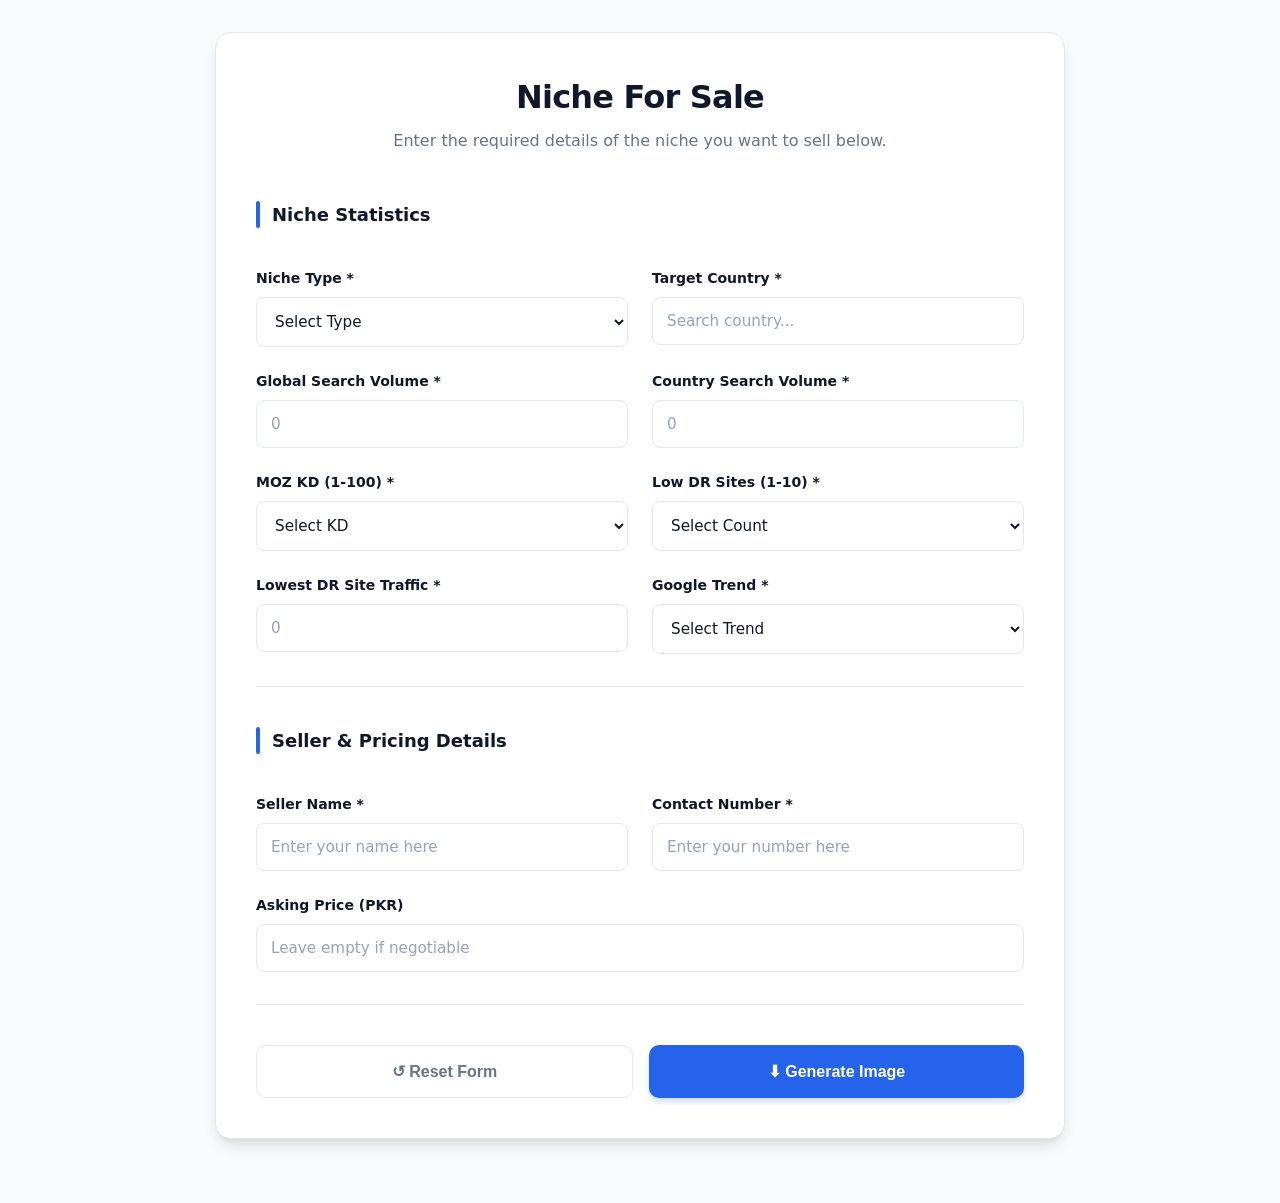
<file: niche-for-sale.html>
<!DOCTYPE html>
<html lang="en">

<head>
    <meta charset="UTF-8">
    <meta name="viewport" content="width=device-width, initial-scale=1.0">
    <title>Niche For Sale</title>
    <style>
        :root {
            --primary: #2563eb;
            --primary-dark: #1e40af;
            --primary-light: #eff6ff;
            --secondary: #64748b;
            --bg: #f8fafc;
            --card-bg: #ffffff;
            --text-main: #0f172a;
            --text-muted: #64748b;
            --border: #e2e8f0;
            --danger: #ef4444;
            --font-family: 'Inter', system-ui, -apple-system, sans-serif;
            --radius: 16px;
            --shadow: 0 10px 15px -3px rgb(0 0 0 / 0.1), 0 4px 6px -4px rgb(0 0 0 / 0.1);
        }

        * {
            box-sizing: border-box;
            margin: 0;
            padding: 0;
        }

        body {
            font-family: var(--font-family);
            background-color: var(--bg);
            color: var(--text-main);
            min-height: 100vh;
            display: flex;
            flex-direction: column;
            align-items: center;
            padding: 2rem 1rem;
            line-height: 1.5;
        }

        .container {
            width: 100%;
            max-width: 850px;
            background: var(--card-bg);
            border-radius: var(--radius);
            box-shadow: var(--shadow);
            padding: 2.5rem;
            margin-bottom: 2rem;
            border: 1px solid var(--border);
        }

        /* Typography */
        h1 {
            text-align: center;
            font-size: 2rem;
            font-weight: 800;
            color: var(--text-main);
            margin-bottom: 0.5rem;
            letter-spacing: -0.025em;
        }

        .subtitle {
            text-align: center;
            color: var(--text-muted);
            margin-bottom: 3rem;
            font-size: 1rem;
        }

        /* Form Layout */
        .form-section {
            background: #fff;
            margin-bottom: 2.5rem;
            padding-bottom: 2rem;
            border-bottom: 1px solid var(--border);
            display: grid;
            grid-template-columns: 1fr 1fr;
            gap: 1.5rem;
        }

        .form-section:last-of-type {
            border-bottom: none;
            margin-bottom: 1rem;
        }

        .section-title {
            grid-column: 1 / -1;
            font-size: 1.125rem;
            font-weight: 700;
            color: var(--text-main);
            margin-bottom: 1rem;
            display: flex;
            align-items: center;
            gap: 0.75rem;
        }

        .section-title::before {
            content: '';
            display: block;
            width: 4px;
            height: 1.5em;
            background: var(--primary);
            border-radius: 2px;
        }

        .full-width {
            grid-column: 1 / -1;
        }

        /* Form Controls */
        .form-group {
            display: flex;
            flex-direction: column;
            gap: 0.5rem;
        }

        label {
            font-size: 0.875rem;
            font-weight: 600;
            color: var(--text-main);
        }

        input,
        select {
            padding: 0.875rem;
            border: 1px solid var(--border);
            border-radius: 8px;
            font-size: 0.95rem;
            font-family: inherit;
            transition: all 0.2s;
            outline: none;
            width: 100%;
            background-color: #fff;
            color: var(--text-main);
        }

        input:hover,
        select:hover {
            border-color: #cbd5e1;
        }

        input:focus,
        select:focus {
            border-color: var(--primary);
            box-shadow: 0 0 0 3px rgba(37, 99, 235, 0.1);
        }

        input::placeholder {
            color: #94a3b8;
        }

        /* Buttons */
        .btn-container {
            display: flex;
            gap: 1rem;
            margin-top: 2rem;
        }

        button {
            flex: 1;
            padding: 1rem;
            border: none;
            border-radius: 10px;
            font-weight: 600;
            font-size: 1rem;
            cursor: pointer;
            transition: all 0.2s;
            display: flex;
            justify-content: center;
            align-items: center;
            gap: 0.5rem;
        }

        .btn-primary {
            background-color: var(--primary);
            color: white;
            box-shadow: 0 4px 6px -1px rgba(37, 99, 235, 0.25);
        }

        .btn-primary:hover {
            background-color: var(--primary-dark);
            transform: translateY(-2px);
            box-shadow: 0 10px 15px -3px rgba(37, 99, 235, 0.3);
        }

        .btn-primary:active {
            transform: translateY(0);
        }

        .btn-secondary {
            background-color: white;
            border: 1px solid var(--border);
            color: var(--text-muted);
        }

        .btn-secondary:hover {
            background-color: #f8fafc;
            color: var(--text-main);
            border-color: #cbd5e1;
        }

        /* Toast */
        .toast {
            position: fixed;
            bottom: 30px;
            left: 50%;
            transform: translateX(-50%) translateY(100px);
            background: #1e293b;
            color: white;
            padding: 14px 28px;
            border-radius: 50px;
            font-weight: 500;
            font-size: 0.95rem;
            opacity: 0;
            transition: all 0.4s cubic-bezier(0.16, 1, 0.3, 1);
            box-shadow: 0 20px 25px -5px rgba(0, 0, 0, 0.1);
            z-index: 100;
        }

        .toast.show {
            transform: translateX(-50%) translateY(0);
            opacity: 1;
        }

        @media (max-width: 640px) {
            .form-section {
                grid-template-columns: 1fr;
            }

            .container {
                padding: 1.5rem;
            }
        }
    </style>
</head>

<body>

    <div class="container">
        <h1>Niche For Sale</h1>
        <p class="subtitle">Enter the required details of the niche you want to sell below.</p>

        <form id="statsForm" onsubmit="event.preventDefault();">
            <!-- Niche Stats Section -->
            <div class="form-section">
                <div class="section-title">Niche Statistics</div>

                <div class="form-group">
                    <label for="nicheType">Niche Type *</label>
                    <select id="nicheType" required>
                        <option value="" disabled selected>Select Type</option>
                        <option value="APK">APK</option>
                        <option value="Menu">Menu</option>
                        <option value="Informational">Informational</option>
                        <option value="Tool">Tool</option>
                        <option value="SaaS">SaaS</option>
                    </select>
                </div>

                <div class="form-group">
                    <label for="countryInput">Target Country *</label>
                    <input list="countryList" id="countryInput" placeholder="Search country..." required>
                    <datalist id="countryList"></datalist>
                </div>

                <div class="form-group">
                    <label for="globalVol">Global Search Volume *</label>
                    <input type="number" id="globalVol" placeholder="0" min="0" required>
                </div>

                <div class="form-group">
                    <label for="countryVol">Country Search Volume *</label>
                    <input type="number" id="countryVol" placeholder="0" min="0" required>
                </div>

                <div class="form-group">
                    <label for="mozKd">MOZ KD (1-100) *</label>
                    <select id="mozKd" required>
                        <option value="" disabled selected>Select KD</option>
                    </select>
                </div>

                <div class="form-group">
                    <label for="lowDr">Low DR Sites (1-10) *</label>
                    <select id="lowDr" required>
                        <option value="" disabled selected>Select Count</option>
                    </select>
                </div>

                <div class="form-group">
                    <label for="siteTraffic">Lowest DR Site Traffic *</label>
                    <input type="number" id="siteTraffic" placeholder="0" min="0" required>
                </div>

                <div class="form-group">
                    <label for="googleTrend">Google Trend *</label>
                    <select id="googleTrend" required>
                        <option value="" disabled selected>Select Trend</option>
                        <option value="Stable (1-5 Years)">Stable (1-5 Years)</option>
                        <option value="Growing">Growing</option>
                        <option value="Declining">Declining</option>
                    </select>
                </div>
            </div>

            <!-- Seller & Pricing Section -->
            <div class="form-section">
                <div class="section-title">Seller & Pricing Details</div>

                <div class="form-group">
                    <label for="sellerName">Seller Name *</label>
                    <input type="text" id="sellerName" placeholder="Enter your name here" required>
                </div>

                <div class="form-group">
                    <label for="contactNum">Contact Number *</label>
                    <input type="text" id="contactNum" placeholder="Enter your number here" required>
                </div>

                <div class="form-group full-width">
                    <label for="price">Asking Price (PKR)</label>
                    <input type="number" id="price" placeholder="Leave empty if negotiable" min="0">
                </div>
            </div>

            <div class="btn-container">
                <button type="button" class="btn-secondary" onclick="resetForm()">
                    ↺ Reset Form
                </button>
                <button type="submit" class="btn-primary" onclick="generateReport()">
                    ⬇ Generate Image
                </button>
            </div>
        </form>
    </div>

    <!-- Toast Notification -->
    <div id="toast" class="toast">Image Downloaded Successfully!</div>

    <!-- Hidden Canvas -->
    <canvas id="exportCanvas" style="display: none;"></canvas>

    <script>
        // --- 1. Data & Initialization ---
        const countries = [
            "Afghanistan", "Albania", "Algeria", "Andorra", "Angola", "Antigua and Barbuda", "Argentina", "Armenia", "Australia", "Austria", "Azerbaijan",
            "Bahamas", "Bahrain", "Bangladesh", "Barbados", "Belarus", "Belgium", "Belize", "Benin", "Bhutan", "Bolivia", "Bosnia and Herzegovina", "Botswana", "Brazil", "Brunei", "Bulgaria", "Burkina Faso", "Burundi",
            "Cabo Verde", "Cambodia", "Cameroon", "Canada", "Central African Republic", "Chad", "Chile", "China", "Colombia", "Comoros", "Congo", "Costa Rica", "Croatia", "Cuba", "Cyprus", "Czech Republic",
            "Denmark", "Djibouti", "Dominica", "Dominican Republic",
            "East Timor", "Ecuador", "Egypt", "El Salvador", "Equatorial Guinea", "Eritrea", "Estonia", "Eswatini", "Ethiopia",
            "Fiji", "Finland", "France",
            "Gabon", "Gambia", "Georgia", "Germany", "Ghana", "Greece", "Grenada", "Guatemala", "Guinea", "Guinea-Bissau", "Guyana",
            "Haiti", "Honduras", "Hungary",
            "Iceland", "India", "Indonesia", "Iran", "Iraq", "Ireland", " Israel", "Italy", "Ivory Coast",
            "Jamaica", "Japan", "Jordan",
            "Kazakhstan", "Kenya", "Kiribati", "Korea, North", "Korea, South", "Kosovo", "Kuwait", "Kyrgyzstan",
            "Laos", "Latvia", "Lebanon", "Lesotho", "Liberia", "Libya", "Liechtenstein", "Lithuania", "Luxembourg",
            "Madagascar", "Malawi", "Malaysia", "Maldives", "Mali", "Malta", "Marshall Islands", "Mauritania", "Mauritius", "Mexico", "Micronesia", "Moldova", "Monaco", "Mongolia", "Montenegro", "Morocco", "Mozambique", "Myanmar",
            "Namibia", "Nauru", "Nepal", "Netherlands", "New Zealand", "Nicaragua", "Niger", "Nigeria", "North Macedonia", "Norway",
            "Oman",
            "Pakistan", "Palau", "Palestine", "Panama", "Papua New Guinea", "Paraguay", "Peru", "Philippines", "Poland", "Portugal",
            "Qatar",
            "Romania", "Russia", "Rwanda",
            "Saint Kitts and Nevis", "Saint Lucia", "Saint Vincent and the Grenadines", "Samoa", "San Marino", "Sao Tome and Principe", "Saudi Arabia", "Senegal", "Serbia", "Seychelles", "Sierra Leone", "Singapore", "Slovakia", "Slovenia", "Solomon Islands", "Somalia", "South Africa", "South Sudan", "Spain", "Sri Lanka", "Sudan", "Suriname", "Sweden", "Switzerland", "Syria",
            "Taiwan", "Tajikistan", "Tanzania", "Thailand", "Togo", "Tonga", "Trinidad and Tobago", "Tunisia", "Turkey", "Turkmenistan", "Tuvalu",
            "Uganda", "Ukraine", "United Arab Emirates", "United Kingdom", "United States", "Uruguay", "Uzbekistan",
            "Vanuatu", "Vatican City", "Venezuela", "Vietnam",
            "Yemen",
            "Zambia", "Zimbabwe"
        ];

        window.onload = function () {
            // Populate Country List
            const list = document.getElementById('countryList');
            countries.forEach(c => {
                const opt = document.createElement('option');
                opt.value = c;
                list.appendChild(opt);
            });

            // Populate Dropdowns
            const moz = document.getElementById('mozKd');
            for (let i = 1; i <= 100; i++) {
                const opt = document.createElement('option');
                opt.value = i;
                opt.textContent = i;
                moz.appendChild(opt);
            }

            const dr = document.getElementById('lowDr');
            for (let i = 1; i <= 10; i++) {
                const opt = document.createElement('option');
                opt.value = i;
                opt.textContent = i;
                dr.appendChild(opt);
            }
        };

        // --- 2. Helper Functions ---
        function formatNumber(num) {
            return new Intl.NumberFormat().format(num);
        }

        function resetForm() {
            document.getElementById('statsForm').reset();
            const inputs = document.querySelectorAll('input, select');
            inputs.forEach(i => i.style.borderColor = '#e2e8f0');
        }

        function showToast(msg, isError = false) {
            const toast = document.getElementById('toast');
            toast.textContent = msg;
            toast.style.background = isError ? '#ef4444' : '#1e293b';
            toast.classList.add('show');
            setTimeout(() => toast.classList.remove('show'), 3000);
        }

        function validate() {
            const required = ['nicheType', 'countryInput', 'globalVol', 'countryVol', 'mozKd', 'lowDr', 'siteTraffic', 'googleTrend', 'sellerName', 'contactNum'];
            let valid = true;
            required.forEach(id => {
                const el = document.getElementById(id);
                if (!el.value.trim()) {
                    el.style.borderColor = '#ef4444';
                    valid = false;
                } else {
                    el.style.borderColor = '#e2e8f0';
                }
            });
            return valid;
        }

        // --- 3. Report Generation logic ---
        function generateReport() {
            if (!validate()) {
                showToast('Please fill in all required fields.', true);
                return;
            }

            const data = {
                type: document.getElementById('nicheType').value,
                country: document.getElementById('countryInput').value,
                global: formatNumber(document.getElementById('globalVol').value),
                local: formatNumber(document.getElementById('countryVol').value),
                moz: document.getElementById('mozKd').value,
                lowDr: document.getElementById('lowDr').value,
                traffic: formatNumber(document.getElementById('siteTraffic').value),
                trend: document.getElementById('googleTrend').value,
                seller: document.getElementById('sellerName').value,
                contact: document.getElementById('contactNum').value,
                price: document.getElementById('price').value
            };

            drawCanvas(data);
        }

        // --- 4. Drawing Engine ---
        // --- 4. Drawing Engine ---
        function drawCanvas(data) {
            const canvas = document.getElementById('exportCanvas');
            const ctx = canvas.getContext('2d');

            // Dimensions - Standard Invoice Ratio
            const width = 1200;
            const height = 1600;

            canvas.width = width;
            canvas.height = height;

            // -- Visual Settings --
            const fontMain = 'Inter, sans-serif';
            const cBg = '#ffffff';
            const cPrimary = '#2563eb';
            const cTextMain = '#1e293b'; // Slate 800
            const cTextMuted = '#64748b'; // Slate 500
            const cCardBg = '#ffffff';
            const cCardBorder = '#e2e8f0';

            // -- Background --
            ctx.fillStyle = cBg;
            ctx.fillRect(0, 0, width, height);

            // -- Helper: Rounded Rect --
            function roundedRect(x, y, w, h, r) {
                ctx.beginPath();
                ctx.moveTo(x + r, y);
                ctx.lineTo(x + w - r, y);
                ctx.quadraticCurveTo(x + w, y, x + w, y + r);
                ctx.lineTo(x + w, y + h - r);
                ctx.quadraticCurveTo(x + w, y + h, x + w - r, y + h);
                ctx.lineTo(x + r, y + h);
                ctx.quadraticCurveTo(x, y + h, x, y + h - r);
                ctx.lineTo(x, y + r);
                ctx.quadraticCurveTo(x, y, x + r, y);
                ctx.closePath();
            }

            // -- Header --
            // Subtle top accent line
            ctx.fillStyle = cPrimary;
            ctx.fillRect(0, 0, width, 16);

            let cy = 130;
            const cx = width / 2;

            // Header Subtitle
            ctx.textAlign = 'center';
            ctx.fillStyle = cTextMuted;
            ctx.font = '600 30px ' + fontMain;
            ctx.letterSpacing = '0.1em';
            ctx.fillText("NICHE FOR SALE", cx, cy);

            cy += 90;

            // Niche Type (Main Title)
            // Balanced, not overly heavy
            ctx.fillStyle = cTextMain;
            ctx.font = '700 90px ' + fontMain;
            ctx.letterSpacing = '-0.02em';
            ctx.fillText(data.type, cx, cy);

            cy += 80;

            // Subtle Divider
            ctx.strokeStyle = cCardBorder;
            ctx.lineWidth = 2;
            ctx.beginPath();
            ctx.moveTo(cx - 60, cy);
            ctx.lineTo(cx + 60, cy);
            ctx.stroke();

            cy += 100;

            // -- Data Grid --
            const gridPad = 100;
            const colGap = 40;
            const rowGap = 40;
            const colW = (width - (gridPad * 2) - colGap) / 2;
            const cardH = 140;

            // Data Mapping
            const stats = [
                { label: 'Country', val: data.country },
                { label: 'Google Trend', val: data.trend },
                { label: 'Global Volume', val: data.global },
                { label: 'Country Volume', val: data.local },
                { label: 'Moz Difficulty', val: 'KD ' + data.moz },
                { label: 'Low DR Sites', val: data.lowDr },
            ];

            // Card Drawer Helper
            function drawStatCard(x, y, w, h, label, value) {
                // Background & Shadow
                ctx.shadowColor = 'rgba(0,0,0,0.04)';
                ctx.shadowBlur = 12;
                ctx.shadowOffsetY = 6;
                ctx.fillStyle = cCardBg;

                roundedRect(x, y, w, h, 16);
                ctx.fill();

                // Border
                ctx.shadowColor = 'transparent';
                ctx.strokeStyle = cCardBorder;
                ctx.lineWidth = 1;
                ctx.stroke();

                // Text
                ctx.textAlign = 'left';

                // Label
                ctx.fillStyle = cTextMuted;
                ctx.font = '600 16px ' + fontMain;
                ctx.letterSpacing = '0.05em';
                ctx.fillText(label.toUpperCase(), x + 32, y + 48);

                // Value
                ctx.fillStyle = cTextMain;
                ctx.font = '600 36px ' + fontMain;
                ctx.letterSpacing = '-0.01em';
                ctx.fillText(value, x + 32, y + 96);
            }

            // Draw Grid
            let statIdx = 0;
            for (let r = 0; r < 3; r++) {
                for (let c = 0; c < 2; c++) {
                    if (statIdx >= stats.length) break;

                    let item = stats[statIdx];
                    let px = gridPad + c * (colW + colGap);
                    let py = cy + r * (cardH + rowGap);

                    drawStatCard(px, py, colW, cardH, item.label, item.val);
                    statIdx++;
                }
            }

            cy += 3 * (cardH + rowGap);

            // Full Width Traffic Card
            let trafficVal = data.traffic;
            if (!trafficVal.toString().toLowerCase().includes('visit')) {
                trafficVal;
            }
            drawStatCard(gridPad, cy, width - (gridPad * 2), cardH, 'Lowest DR Site Traffic', trafficVal);

            cy += cardH + 120; // Margin before footer

            // -- Footer: Seller & Price --
            const footerX = gridPad;

            // Left: Seller Info
            ctx.textAlign = 'left';

            ctx.fillStyle = cTextMuted;
            ctx.font = '700 18px ' + fontMain;
            ctx.letterSpacing = '0.05em';
            ctx.fillText("SELLER CONTACT", footerX, cy);

            let txtY = cy + 45;

            ctx.fillStyle = cTextMain;
            ctx.font = '700 32px ' + fontMain;
            ctx.letterSpacing = '-0.01em';
            ctx.fillText(data.seller, footerX, txtY);

            txtY += 35;
            ctx.fillStyle = cTextMuted;
            ctx.font = '500 24px ' + fontMain;
            ctx.fillText(data.contact, footerX, txtY);

            // Right: Price
            const rightEdge = width - gridPad;
            ctx.textAlign = 'right';

            ctx.fillStyle = cTextMuted;
            ctx.font = '700 18px ' + fontMain;
            ctx.letterSpacing = '0.05em';
            ctx.fillText("ASKING PRICE", rightEdge, cy);

            let displayPrice = data.price ? "PKR " + formatNumber(data.price) : "Contact for Price";

            ctx.fillStyle = cPrimary;
            ctx.font = '700 56px ' + fontMain;
            ctx.letterSpacing = '-0.02em';
            ctx.fillText(displayPrice, rightEdge, cy + 65);

            // -- Final Footer Credits --
            ctx.textAlign = 'center';
            ctx.fillStyle = '#cbd5e1';
            ctx.font = '500 18px ' + fontMain;
            ctx.fillText("Generated by HMAZ", width / 2, height - 40);

            // -- Download Trigger --
            setTimeout(() => {
                const link = document.createElement('a');
                link.download = 'niche-stats.png';
                link.href = canvas.toDataURL('image/png');
                link.click();
                showToast("Image Downloaded Successfully!");
            }, 600);
        }
    </script>
</body>

</html>
</file>
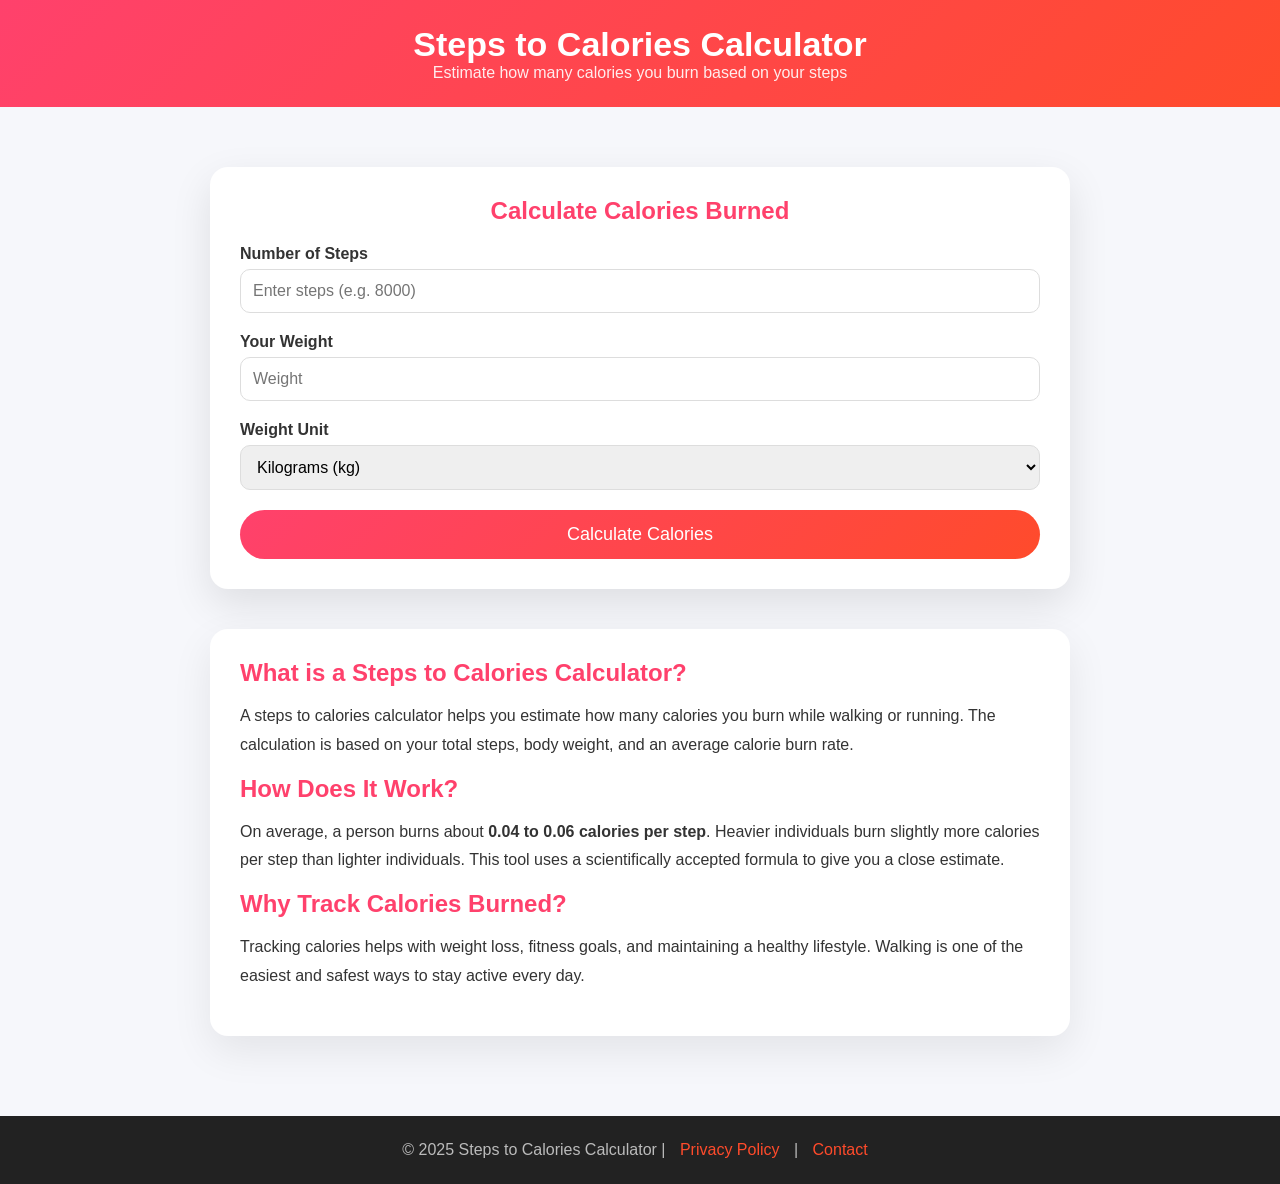
<file: steps-to-calories.html>
<!DOCTYPE html>
<html lang="en">
<head>
<meta charset="UTF-8">
<title>Steps to Calories Calculator</title>
<meta name="viewport" content="width=device-width, initial-scale=1.0">

<style>
*{margin:0;padding:0;box-sizing:border-box;font-family:Poppins,Segoe UI,sans-serif}
body{
  background:#f6f7fb;
  color:#333;
}

/* HEADER */
header{
  background:linear-gradient(135deg,#ff416c,#ff4b2b);
  color:white;
  padding:25px;
  text-align:center;
}
header h1{
  font-size:34px;
}
header p{
  opacity:0.9;
}

/* MAIN */
main{
  max-width:900px;
  margin:40px auto;
  padding:20px;
}

/* CALCULATOR CARD */
.calculator{
  background:white;
  padding:30px;
  border-radius:18px;
  box-shadow:0 15px 40px rgba(0,0,0,0.1);
  animation:fadeIn 1s ease;
}
@keyframes fadeIn{
  from{opacity:0;transform:translateY(20px)}
  to{opacity:1;transform:translateY(0)}
}

.calculator h2{
  text-align:center;
  margin-bottom:20px;
  color:#ff416c;
}

.form-group{
  margin-bottom:20px;
}
label{
  font-weight:600;
  display:block;
  margin-bottom:6px;
}
input,select{
  width:100%;
  padding:12px;
  border-radius:10px;
  border:1px solid #ddd;
  font-size:16px;
}

button{
  width:100%;
  padding:14px;
  background:linear-gradient(135deg,#ff416c,#ff4b2b);
  border:none;
  border-radius:50px;
  color:white;
  font-size:18px;
  cursor:pointer;
  transition:0.3s;
}
button:hover{
  transform:scale(1.05);
}

/* RESULT */
.result{
  margin-top:25px;
  padding:20px;
  background:#fff0f4;
  border-radius:14px;
  display:none;
  animation:pop 0.6s ease;
}
@keyframes pop{
  from{transform:scale(0.9);opacity:0}
  to{transform:scale(1);opacity:1}
}
.result h3{
  color:#ff416c;
}

/* INFO */
.info{
  margin-top:40px;
  background:white;
  padding:30px;
  border-radius:18px;
  box-shadow:0 15px 40px rgba(0,0,0,0.08);
}
.info h2{
  color:#ff416c;
  margin-bottom:15px;
}
.info p{
  line-height:1.8;
  margin-bottom:15px;
}

/* FOOTER */
footer{
  margin-top:60px;
  background:#222;
  color:#bbb;
  padding:25px;
  text-align:center;
}
footer a{
  color:#ff4b2b;
  text-decoration:none;
  margin:0 10px;
}

@media(max-width:600px){
  header h1{font-size:26px}
}
</style>
</head>

<body>

<header>
  <h1>Steps to Calories Calculator</h1>
  <p>Estimate how many calories you burn based on your steps</p>
</header>

<main>

  <div class="calculator">
    <h2>Calculate Calories Burned</h2>

    <div class="form-group">
      <label>Number of Steps</label>
      <input type="number" id="steps" placeholder="Enter steps (e.g. 8000)">
    </div>

    <div class="form-group">
      <label>Your Weight</label>
      <input type="number" id="weight" placeholder="Weight">
    </div>

    <div class="form-group">
      <label>Weight Unit</label>
      <select id="unit">
        <option value="kg">Kilograms (kg)</option>
        <option value="lb">Pounds (lb)</option>
      </select>
    </div>

    <button onclick="calculate()">Calculate Calories</button>

    <div class="result" id="result"></div>
  </div>

  <div class="info">
    <h2>What is a Steps to Calories Calculator?</h2>
    <p>
      A steps to calories calculator helps you estimate how many calories you burn
      while walking or running. The calculation is based on your total steps,
      body weight, and an average calorie burn rate.
    </p>

    <h2>How Does It Work?</h2>
    <p>
      On average, a person burns about <strong>0.04 to 0.06 calories per step</strong>.
      Heavier individuals burn slightly more calories per step than lighter individuals.
      This tool uses a scientifically accepted formula to give you a close estimate.
    </p>

    <h2>Why Track Calories Burned?</h2>
    <p>
      Tracking calories helps with weight loss, fitness goals, and maintaining a healthy lifestyle.
      Walking is one of the easiest and safest ways to stay active every day.
    </p>
  </div>

</main>

<footer>
  <p>
    © 2025 Steps to Calories Calculator |
    <a href="#">Privacy Policy</a> |
    <a href="#">Contact</a>
  </p>
</footer>

<script>
function calculate(){
  const steps = Number(document.getElementById("steps").value);
  let weight = Number(document.getElementById("weight").value);
  const unit = document.getElementById("unit").value;
  const resultBox = document.getElementById("result");

  if(!steps || !weight){
    alert("Please enter steps and weight");
    return;
  }

  if(unit==="lb"){
    weight = weight * 0.453592; // convert to kg
  }

  // Calories burned per step formula
  const calories = steps * (0.04 + (weight * 0.0005));

  resultBox.style.display="block";
  resultBox.innerHTML = `
    <h3>Results</h3>
    <p><strong>Steps:</strong> ${steps.toLocaleString()}</p>
    <p><strong>Estimated Calories Burned:</strong> ${calories.toFixed(2)} kcal</p>
    <p style="margin-top:10px;">Keep moving! Every step counts 💪</p>
  `;
}
</script>

</body>
</html>
</file>
